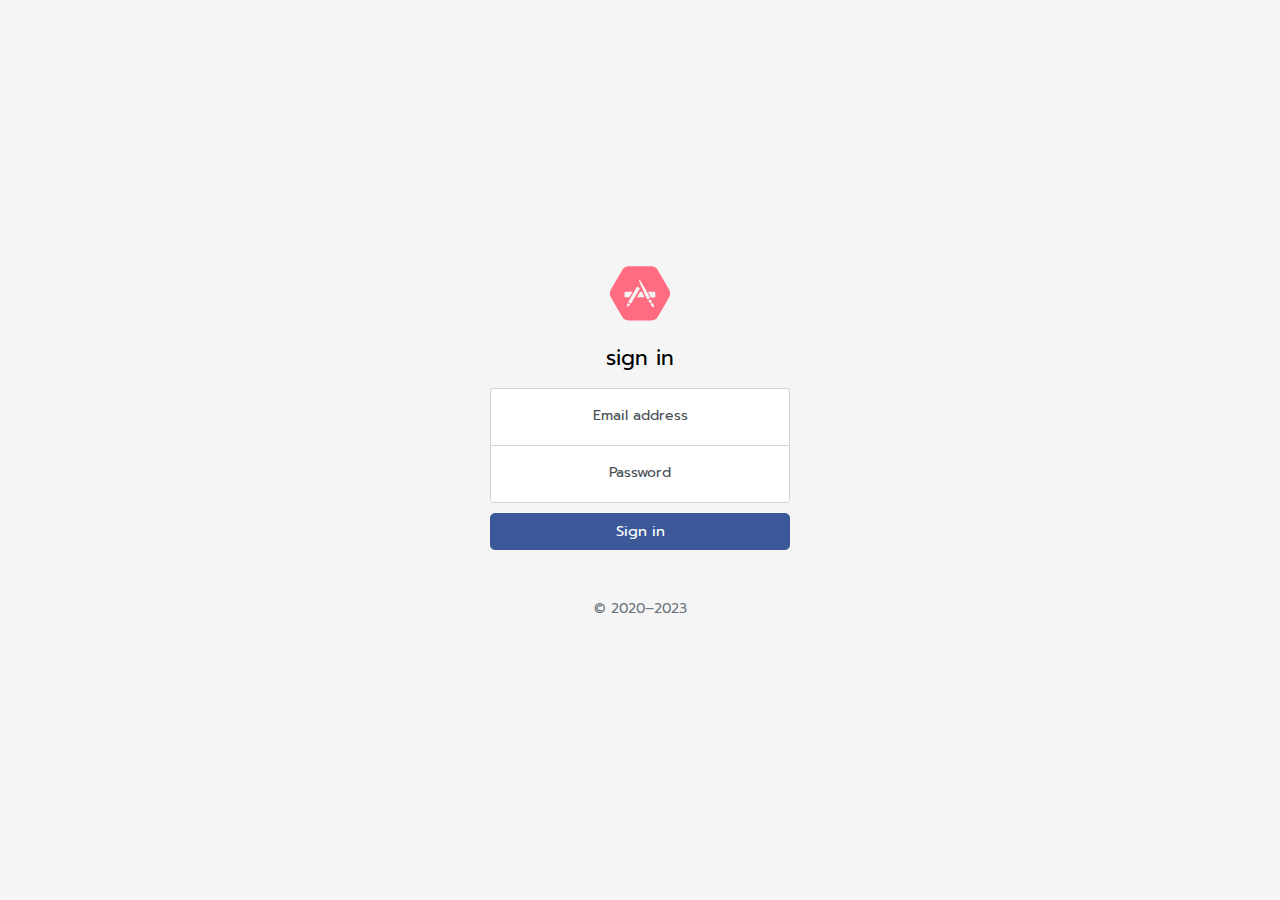
<file: index.html>
<!doctype html>
<html lang="en">
  <head>
    <meta charset="utf-8">
    <meta name="viewport" content="width=device-width, initial-scale=1">
    <meta name="description" content="">
    <meta name="author" content="Mark Otto, Jacob Thornton, and Bootstrap contributors">
    <meta name="generator" content="Hugo 0.84.0">
    <title>MK_365</title>

    <!-- Bootstrap core CSS -->
<link href="assets/css/app.css" rel="stylesheet" >

    <!-- Favicons -->

<link rel="icon" href="assets/img/favicon.svg">
<meta name="theme-color" content="#7952b3">


    <style>
      .bd-placeholder-img {
        font-size: 1.125rem;
        text-anchor: middle;
        -webkit-user-select: none;
        -moz-user-select: none;
        user-select: none;
      }

      @media (min-width: 768px) {
        .bd-placeholder-img-lg {
          font-size: 3.5rem;
        }
      }
    </style>

    
    <!-- Custom styles for this template -->
    <link href="assets/css/signin.css" rel="stylesheet">
  </head>
  <body class="text-center">
    
<main class="form-signin">
  <form>
    <img class="mb-4 " src="assets/img/favicon.svg" alt="" width="72" height="57">
    <h1 class="h3 mb-3 fw-normal text-center">sign in</h1>

    <div class="form-floating">
      <input type="email" class="form-control" id="floatingInput" placeholder="name@example.com">
      <label for="floatingInput ">Email address</label>
    </div>
    <div class="form-floating">
      <input type="password" class="form-control" id="floatingPassword" placeholder="Password">
      <label for="floatingPassword">Password</label>
    </div>


    <a class="w-100 btn btn-lg btn-facebook" type="submit" href="pages/home/index.html">Sign in</a>
    <p class="mt-5 mb-3 text-muted text-center">&copy; 2020–2023</p>
  </form>
</main>


    
  </body>
</html>
</file>
